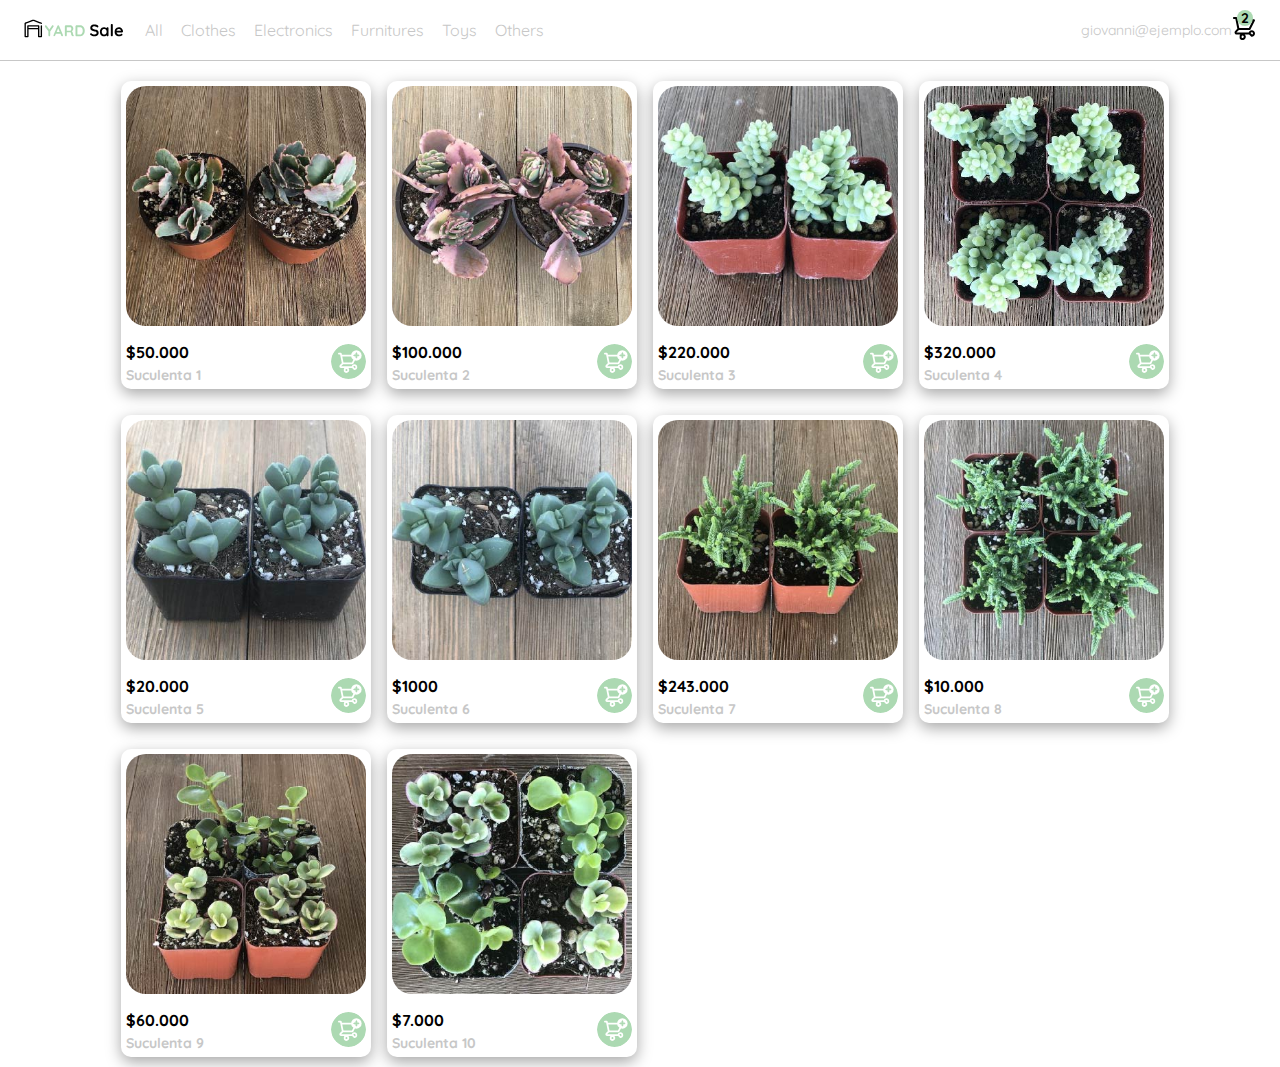
<file: index.html>
<!DOCTYPE html>
<html lang="es">
<head>
    <meta charset="UTF-8">
    <meta http-equiv="X-UA-Compatible" content="IE=edge">
    <meta name="viewport" content="width=device-width, initial-scale=1.0">
    <title>Tienda Online || Practice</title>
    <link rel="stylesheet" href="styles/main.css">
    <link rel="preconnect" href="https://fonts.gstatic.com" crossorigin>
    <link href="https://fonts.googleapis.com/css2?family=Quicksand:wght@300;500;700&display=swap" rel="stylesheet">
    
</head>
<body>
    <nav>
        <img src="imgs/icons/icon_menu.svg" alt="" class="menu">
        
        <div class="navbar-left">
            <img src="imgs/logos/logo_yard_sale.svg" alt="" class="logo">
            <ul>
                <li><a href="#">All</a></li>
                <li><a href="#">Clothes</a></li>
                <li><a href="#">Electronics</a></li>
                <li><a href="#">Furnitures</a></li>
                <li><a href="#">Toys</a></li>
                <li><a href="#">Others</a></li>
            </ul>
        </div>

        <div class="navbar-right">
            <ul>
            <li class="navbar-email">giovanni@ejemplo.com</li>
            <li class="navbar-shopping-cart">
                <img src="imgs/icons/icon_shopping_cart.svg" alt="">
                <div>2</div>
            </li>
        </ul>
        </div>

        <div class="desktop-menu inactive">
            <ul>
                <li>
                    <a href="#"" class=" tittle">My orders</a>
                </li>
                <li><a href="#"">My account</a></li>
                <li><a href=" #">Sign Out</a></li>
            </ul>
        </div>

        <div class="mobile-menu inactive">
            <ul>
                <li><a href="#">CATEGORIES</a></li>
                <li><a href="#">All</a></li>
                <li><a href="#">Clothes</a></li>
                <li><a href="#">Electronics</a></li>
                <li><a href="#">Furnitures</a></li>
                <li><a href="#">Toys</a></li>
                <li><a href="#">Others</a></li>
            </ul>
    
            <ul>
                <li><a href="#">My Orders</a></li>
                <li><a href="#">My Account</a></li>
            </ul>
    
            <ul>
                <li><a href="#" class="email">giovanni@mail.com</a></li>
                <li><a href="#" class="sign-out">Sign out</a></li>
            </ul>
        </div>

    </nav>

    <aside id="shoppingCartContainer" class="inactive">
        <div class="tittle-container">
            <img src="imgs/icons/flechita.svg" alt="">
            <p class="tittle">My order</p>
        </div>
        
        <div class="my-order-content">
        <div class="shopping-cart">
            <figure>
                <img src="imgs/suculentas/Aurora1.jpg" alt="">
            </figure>
            <p>Suculenta</p>
            <p>$200.000</p>
            <img src="imgs/icons/icon_close.png" alt="" class="img-shoping-cart-close">
        </div>

        <div class="shopping-cart">
            <figure>
                <img src="imgs/suculentas/Burrito1.jpg" alt="">
            </figure>
            <p>Suculenta</p>
            <p>$200.000</p>
            <img src="imgs/icons/icon_close.png" alt="" class="img-shoping-cart-close">
        </div>

        <div class="shopping-cart">
            <figure>
                <img src="imgs/suculentas/Crassula_Muscosa1.jpg" alt="">
            </figure>
            <p>Suculenta</p>
            <p>$200.000</p>
            <img src="imgs/icons/icon_close.png" alt="" class="img-shoping-cart-close">
        </div>

        <div class="order">
            <p>
                <span>Total</span>
                
            </p>
            <p>$500.000</p>
            </div>
    </div>

        <button class="primary-button">
            <p>Checkout</p>
        </button>
    </aside>

    <aside id="productDetail" class="inactive">
        <div class="product-detail-close">
            <img src="imgs/icons/icon_close.png" alt="">
        </div>

        <img src="imgs/suculentas/Corpuscularia1.jpg" alt="">
        <div class="points">
            <li class="active"></li>
            <li></li>
            <li></li>
        </div>
        <div class="product-info">
            <p>200.000</p>
            <p>Suculenta</p>
            <p>Lorem ipsum dolor sit amet consectetur adipisicing elit. Natus, laudantium. Quasi illo non porro deleniti
                quod iure at sunt consequatur quo repudiandae amet tenetur, delectus optio magni. Quasi, modi. Nulla
                maxime corrupti iure dolor molestiae. Rem odit necessitatibus dolor aliquid sint quia voluptas,
                recusandae distinctio fugit id aperiam, sed cum!</p>
        </div>
        <button class="primary-button add-to-cart-button">
            <img src="imgs/icons/bt_add_to_cart.svg" alt="">
            <p>Add to cart</p>
        </button>
    </aside>

    <section class="main-container">
        <div class="cards-container">

            <!-- <div class="product-card">
                <img src="imgs/suculentas/Aurora1.jpg" alt="" class="product-img">
                <div class="product-info">
                    <div>
                    <p>$120.000</p>
                    <p>Suculenta</p>
                </div>
                    <figure>  
                        <img src="imgs/icons/bt_add_to_cart.svg" alt="">  
                        </figure>
                </div>
            </div>

            <div class="product-card">
                <img src="imgs/suculentas/Aurora2.jpg" alt="" class="product-img">
                <div class="product-info">
                    <div>
                    <p>$120.000</p>
                    <p>Suculenta</p>
                </div>
                    <figure>  
                        <img src="imgs/icons/bt_add_to_cart.svg" alt="">  
                        </figure>
                </div>
            </div>

            <div class="product-card">
                <img src="imgs/suculentas/Burrito1.jpg" alt="" class="product-img">
                <div class="product-info">
                    <div>
                    <p>$120.000</p>
                    <p>Suculenta</p>
                </div>
                    <figure>  
                        <img src="imgs/icons/bt_add_to_cart.svg" alt="">  
                        </figure>
                </div>
            </div>

            <div class="product-card">
                <img src="imgs/suculentas/Burrito2.jpg" alt="" class="product-img">
                <div class="product-info">
                    <div>
                    <p>$120.000</p>
                    <p>Suculenta</p>
                </div>
                    <figure>  
                        <img src="imgs/icons/bt_add_to_cart.svg" alt="">  
                        </figure>
                </div>
            </div>

            <div class="product-card">
                <img src="imgs/suculentas/Corpuscularia1.jpg" alt="" class="product-img">
                <div class="product-info">
                    <div>
                    <p>$120.000</p>
                    <p>Suculenta</p>
                </div>
                    <figure>  
                        <img src="imgs/icons/bt_add_to_cart.svg" alt="">  
                        </figure>
                </div>
            </div>

            <div class="product-card">
                <img src="imgs/suculentas/Corpuscularia2.jpg" alt="" class="product-img">
                <div class="product-info">
                    <div>
                    <p>$120.000</p>
                    <p>Suculenta</p>
                </div>
                    <figure>  
                        <img src="imgs/icons/bt_add_to_cart.svg" alt="">  
                        </figure>
                </div>
            </div>

            <div class="product-card">
                <img src="imgs/suculentas/Crassula_Muscosa1.jpg" alt="" class="product-img">
                <div class="product-info">
                    <div>
                    <p>$120.000</p>
                    <p>Suculenta</p>
                </div>
                    <figure>  
                        <img src="imgs/icons/bt_add_to_cart.svg" alt="">  
                        </figure>
                </div>
            </div>

            <div class="product-card">
                <img src="imgs/suculentas/Crassula_Muscosa2.jpg" alt="" class="product-img">
                <div class="product-info">
                    <div>
                    <p>$120.000</p>
                    <p>Suculenta</p>
                </div>
                    <figure>  
                        <img src="imgs/icons/bt_add_to_cart.svg" alt="">  
                        </figure>
                </div>
            </div>

            <div class="product-card">
                <img src="imgs/suculentas/Crassula_Tetragona1.jpg" alt="" class="product-img">
                <div class="product-info">
                    <div>
                    <p>$120.000</p>
                    <p>Suculenta</p>
                </div>
                    <figure>  
                        <img src="imgs/icons/bt_add_to_cart.svg" alt="">  
                        </figure>
                </div>
            </div>

            <div class="product-card">
                <img src="imgs/suculentas/Crassula_Tetragona2.jpg" alt="" class="product-img">
                <div class="product-info">
                    <div>
                    <p>$120.000</p>
                    <p>Suculenta</p>
                </div>
                    <figure>  
                        <img src="imgs/icons/bt_add_to_cart.svg" alt="">  
                        </figure>
                </div>
            </div>

            <div class="product-card">
                <img src="imgs/suculentas/Echeveria_Cubic_Frost1.jpg" alt="" class="product-img">
                <div class="product-info">
                    <div>
                    <p>$120.000</p>
                    <p>Suculenta</p>
                </div>
                    <figure>  
                        <img src="imgs/icons/bt_add_to_cart.svg" alt="">  
                        </figure>
                </div>
            </div>

            <div class="product-card">
                <img src="imgs/suculentas/Echeveria_Cubic_Frost2.jpg" alt="" class="product-img">
                <div class="product-info">
                    <div>
                    <p>$120.000</p>
                    <p>Suculenta</p>
                </div>
                    <figure>  
                        <img src="imgs/icons/bt_add_to_cart.svg" alt="">  
                        </figure>
                </div>
            </div> -->
            
            
        </div>
    </section>
    
    <script src="js/main.js"></script>
</body>
</html>
</file>
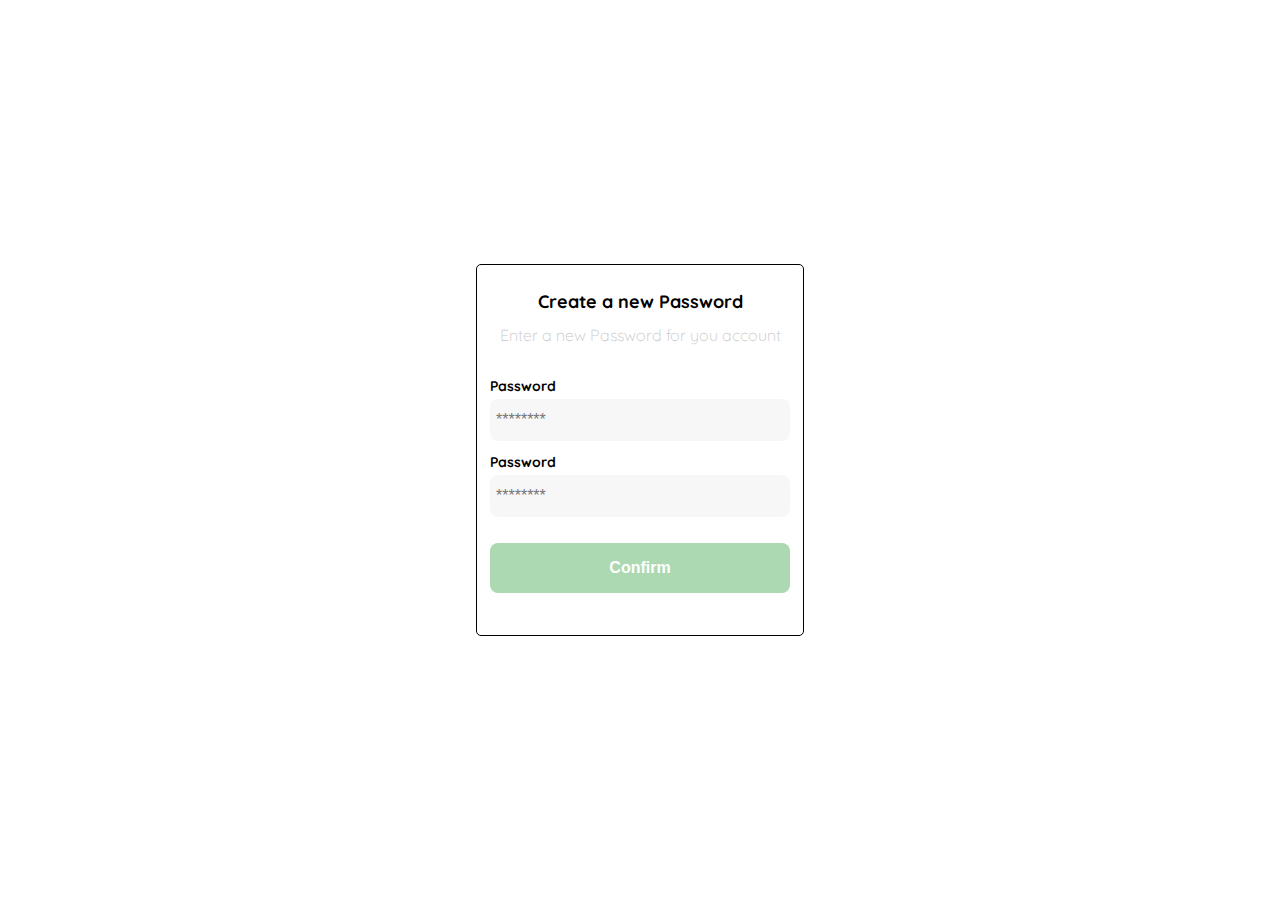
<file: clase1.html>
<!DOCTYPE html>
<html lang="es">
<head>
    <meta charset="UTF-8">
    <meta http-equiv="X-UA-Compatible" content="IE=edge">
    <meta name="viewport" content="width=device-width, initial-scale=1.0">
    <title>Document</title>
    <link rel="stylesheet" href="styles/clase1.css">
    <link rel="preconnect" href="https://fonts.googleapis.com">
    <link rel="preconnect" href="https://fonts.gstatic.com" crossorigin>
    <link href="https://fonts.googleapis.com/css2?family=Quicksand:wght@300;500;700&display=swap" rel="stylesheet">
</head>
<body>
    <div class="login">
        <div class="form-container">
            <img src="imgs/logos/logo_yard_sale.svg" alt="logo" class="logo">

            <h1 class="tittle">Create a new Password</h1>
            <p class="subtittle">
                Enter a new Password for you account
            </p>
            <form action="" class="form">
                <label for="password" class="label">Password</label>
                <input type="password" name="" id="password" placeholder="********" class="input input-password">
                
                <label for="newpassword" class="label">Password</label>
                <input type="password" name="" id="newpassword" placeholder="********" class="input input-password">

                <input type="submit" value="Confirm" class="primary-button login-button">
            </form>
        </div>
    </div>
</body>
</html>
</file>
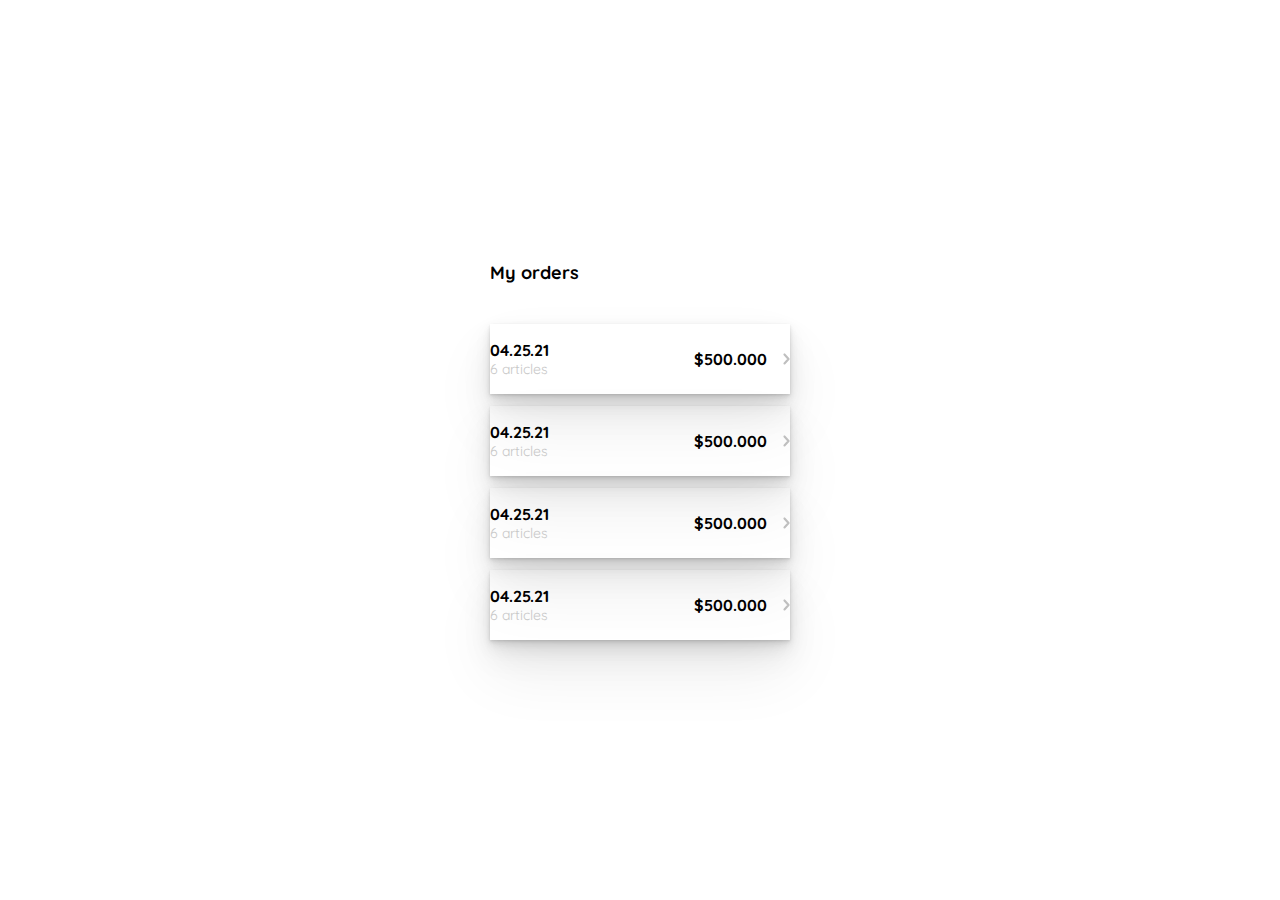
<file: clase10.html>
<!DOCTYPE html>
<html lang="es">

<head>
    <meta charset="UTF-8">
    <meta http-equiv="X-UA-Compatible" content="IE=edge">
    <meta name="viewport" content="width=device-width, initial-scale=1.0">
    <title>Document</title>
    <link rel="stylesheet" href="styles/clase10.css">
    <link rel="preconnect" href="https://fonts.googleapis.com">
    <link rel="preconnect" href="https://fonts.gstatic.com" crossorigin>
    <link href="https://fonts.googleapis.com/css2?family=Quicksand:wght@300;500;700&display=swap" rel="stylesheet">
</head>

<body>
    <div class="my-order">
        <div class="my-order-container">
            <h1 class="tittle">My orders</h1>

            <div class="my-order-content">
                <div class="order">
                    <p>
                        <span>04.25.21</span>
                        <span>6 articles</span>
                    </p>
                    <p>$500.000</p>
                    <img src="imgs/icons/flechita.svg" alt="">
                </div>

                <div class="order">
                    <p>
                        <span>04.25.21</span>
                        <span>6 articles</span>
                    </p>
                    <p>$500.000</p>
                    <img src="imgs/icons/flechita.svg" alt="">
                </div>

                <div class="order">
                    <p>
                        <span>04.25.21</span>
                        <span>6 articles</span>
                    </p>
                    <p>$500.000</p>
                    <img src="imgs/icons/flechita.svg" alt="">
                </div>

                <div class="order">
                    <p>
                        <span>04.25.21</span>
                        <span>6 articles</span>
                    </p>
                    <p>$500.000</p>
                    <img src="imgs/icons/flechita.svg" alt="">
                </div>
            </div>
        </div>
    </div>
</body>

</html>
</file>
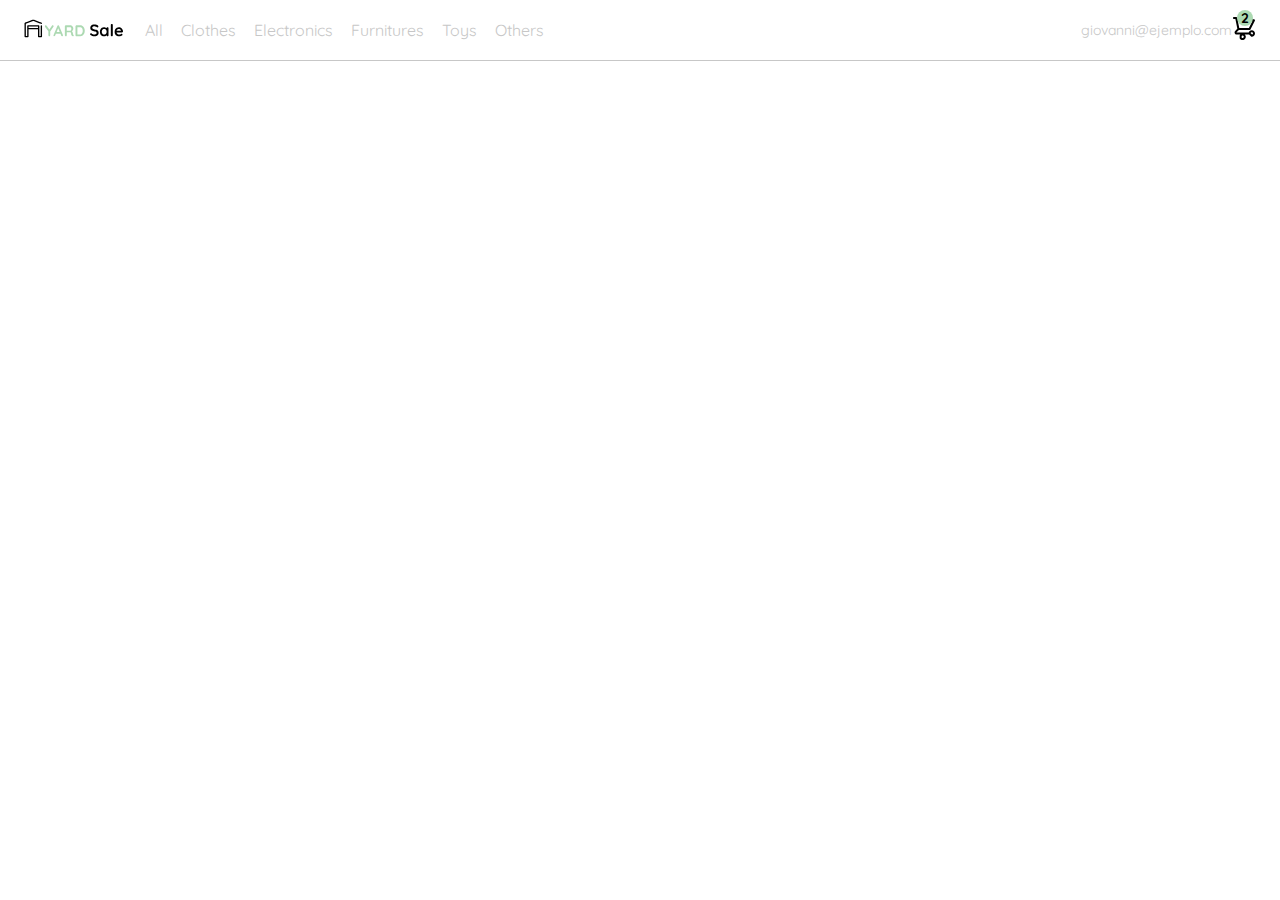
<file: clase11.html>
<!DOCTYPE html>
<html lang="es">
<head>
    <meta charset="UTF-8">
    <meta http-equiv="X-UA-Compatible" content="IE=edge">
    <meta name="viewport" content="width=device-width, initial-scale=1.0">
    <title>Document</title>
    <link rel="stylesheet" href="styles/clase11.css">
    <link rel="preconnect" href="https://fonts.gstatic.com" crossorigin>
    <link href="https://fonts.googleapis.com/css2?family=Quicksand:wght@300;500;700&display=swap" rel="stylesheet">
    
</head>
<body>
    <nav>
        <img src="imgs/icons/icon_menu.svg" alt="" class="menu">
        
        <div class="navbar-left">
            <img src="imgs/logos/logo_yard_sale.svg" alt="" class="logo">
            <ul>
                <li><a href="#">All</a></li>
                <li><a href="#">Clothes</a></li>
                <li><a href="#">Electronics</a></li>
                <li><a href="#">Furnitures</a></li>
                <li><a href="#">Toys</a></li>
                <li><a href="#">Others</a></li>
            </ul>
        </div>

        <div class="navbar-right">
            <ul>
            <li class="navbar-email">giovanni@ejemplo.com</li>
            <li class="navbar-shopping-cart">
                <img src="imgs/icons/icon_shopping_cart.svg" alt="">
                <div>2</div>
            </li>
        </ul>
        </div>
    </nav>
</body>
</html>
</file>
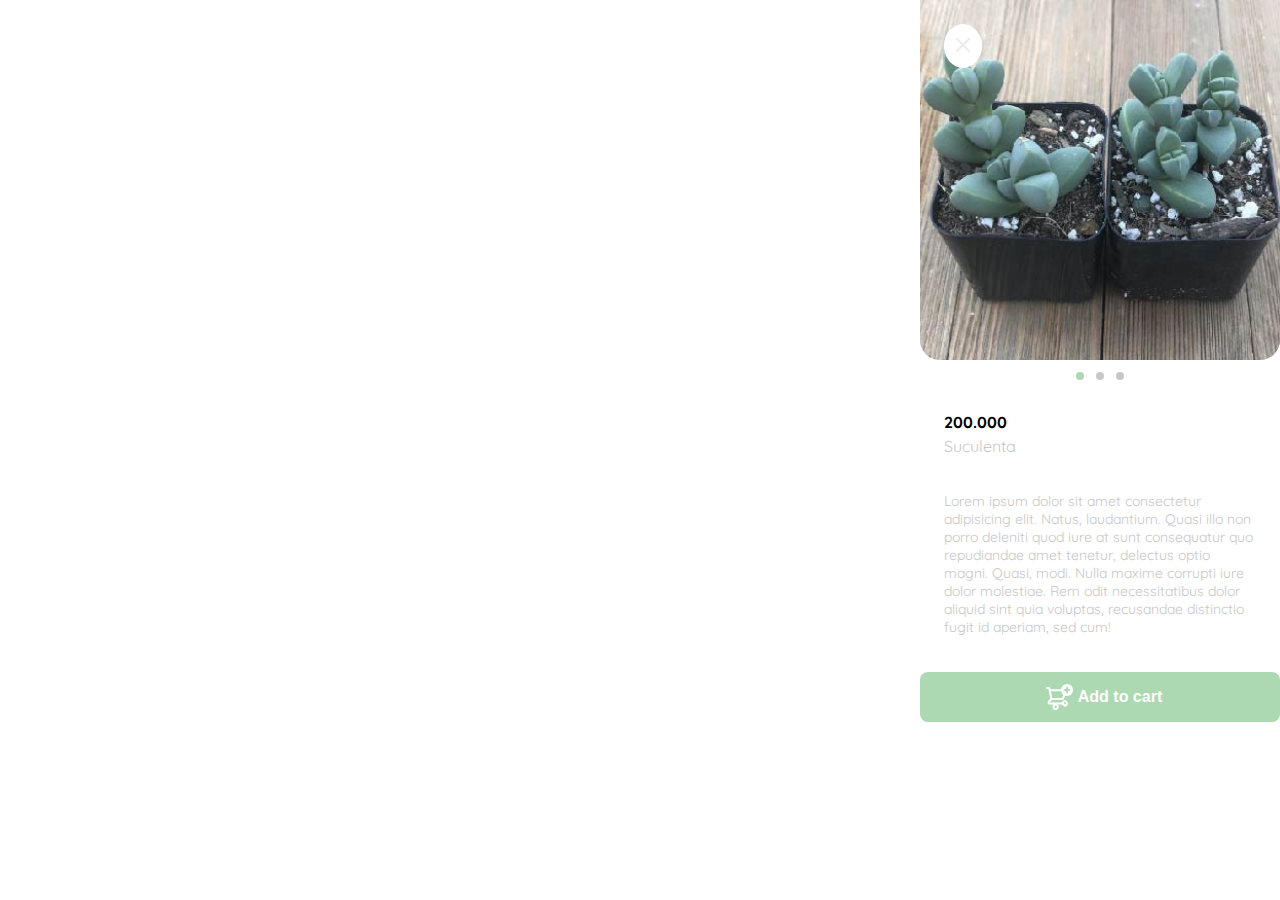
<file: clase12.html>
<!DOCTYPE html>
<html lang="es">

<head>
    <meta charset="UTF-8">
    <meta http-equiv="X-UA-Compatible" content="IE=edge">
    <meta name="viewport" content="width=device-width, initial-scale=1.0">
    <title>Document</title>
    <link rel="stylesheet" href="styles/clase12.css">
    <link rel="preconnect" href="https://fonts.gstatic.com" crossorigin>
    <link href="https://fonts.googleapis.com/css2?family=Quicksand:wght@300;500;700&display=swap" rel="stylesheet">
</head>

<body>
    <aside class="product-detail">
        <div class="product-detail-close">
            <img src="imgs/icons/icon_close.png" alt="">
        </div>

        <img src="imgs/suculentas/Corpuscularia1.jpg" alt="">
        <div class="points">
            <li class="active"></li>
            <li></li>
            <li></li>
        </div>
        <div class="product-info">
            <p>200.000</p>
            <p>Suculenta</p>
            <p>Lorem ipsum dolor sit amet consectetur adipisicing elit. Natus, laudantium. Quasi illo non porro deleniti
                quod iure at sunt consequatur quo repudiandae amet tenetur, delectus optio magni. Quasi, modi. Nulla
                maxime corrupti iure dolor molestiae. Rem odit necessitatibus dolor aliquid sint quia voluptas,
                recusandae distinctio fugit id aperiam, sed cum!</p>
        </div>
        <button class="primary-button add-to-cart-button">
            <img src="imgs/icons/bt_add_to_cart.svg" alt="">
            <p>Add to cart</p>
        </button>
    </aside>
</body>

</html>
</file>
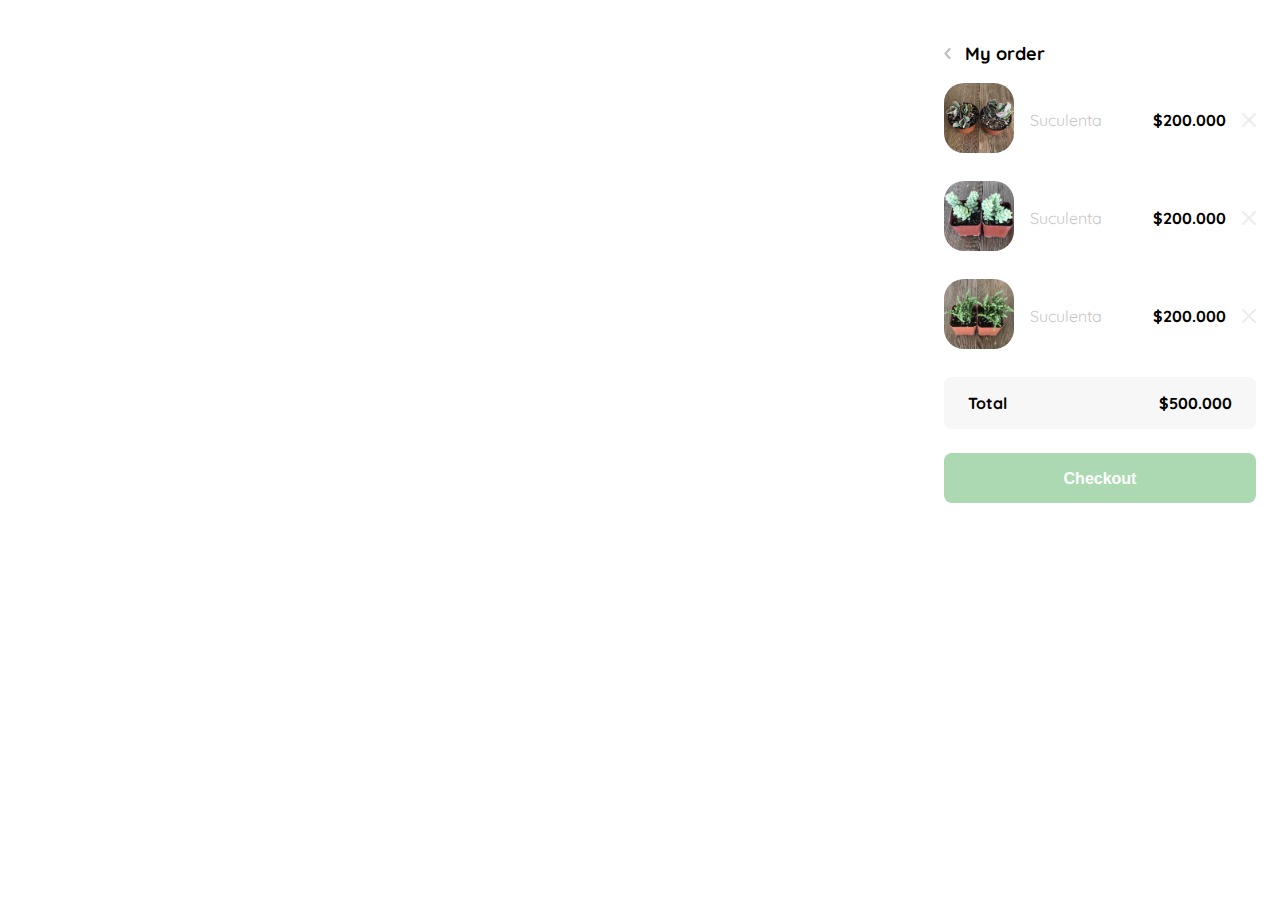
<file: clase13.html>
<!DOCTYPE html>
<html lang="es">

<head>
    <meta charset="UTF-8">
    <meta http-equiv="X-UA-Compatible" content="IE=edge">
    <meta name="viewport" content="width=device-width, initial-scale=1.0">
    <title>Document</title>
    <link rel="stylesheet" href="styles/clase13.css">
    <link rel="preconnect" href="https://fonts.gstatic.com" crossorigin>
    <link href="https://fonts.googleapis.com/css2?family=Quicksand:wght@300;500;700&display=swap" rel="stylesheet">
</head>

<body>
    <aside class="product-detail">
        <div class="tittle-container">
            <img src="imgs/icons/flechita.svg" alt="">
            <p class="tittle">My order</p>
        </div>
        
        <div class="my-order-content">
        <div class="shopping-cart">
            <figure>
                <img src="imgs/suculentas/Aurora1.jpg" alt="">
            </figure>
            <p>Suculenta</p>
            <p>$200.000</p>
            <img src="imgs/icons/icon_close.png" alt="">
        </div>

        <div class="shopping-cart">
            <figure>
                <img src="imgs/suculentas/Burrito1.jpg" alt="">
            </figure>
            <p>Suculenta</p>
            <p>$200.000</p>
            <img src="imgs/icons/icon_close.png" alt="">
        </div>

        <div class="shopping-cart">
            <figure>
                <img src="imgs/suculentas/Crassula_Muscosa1.jpg" alt="">
            </figure>
            <p>Suculenta</p>
            <p>$200.000</p>
            <img src="imgs/icons/icon_close.png" alt="">
        </div>

        <div class="order">
            <p>
                <span>Total</span>
                
            </p>
            <p>$500.000</p>
            </div>
    </div>

        <button class="primary-button">
            <p>Checkout</p>
        </button>
    </aside>
</body>

</html>
</file>
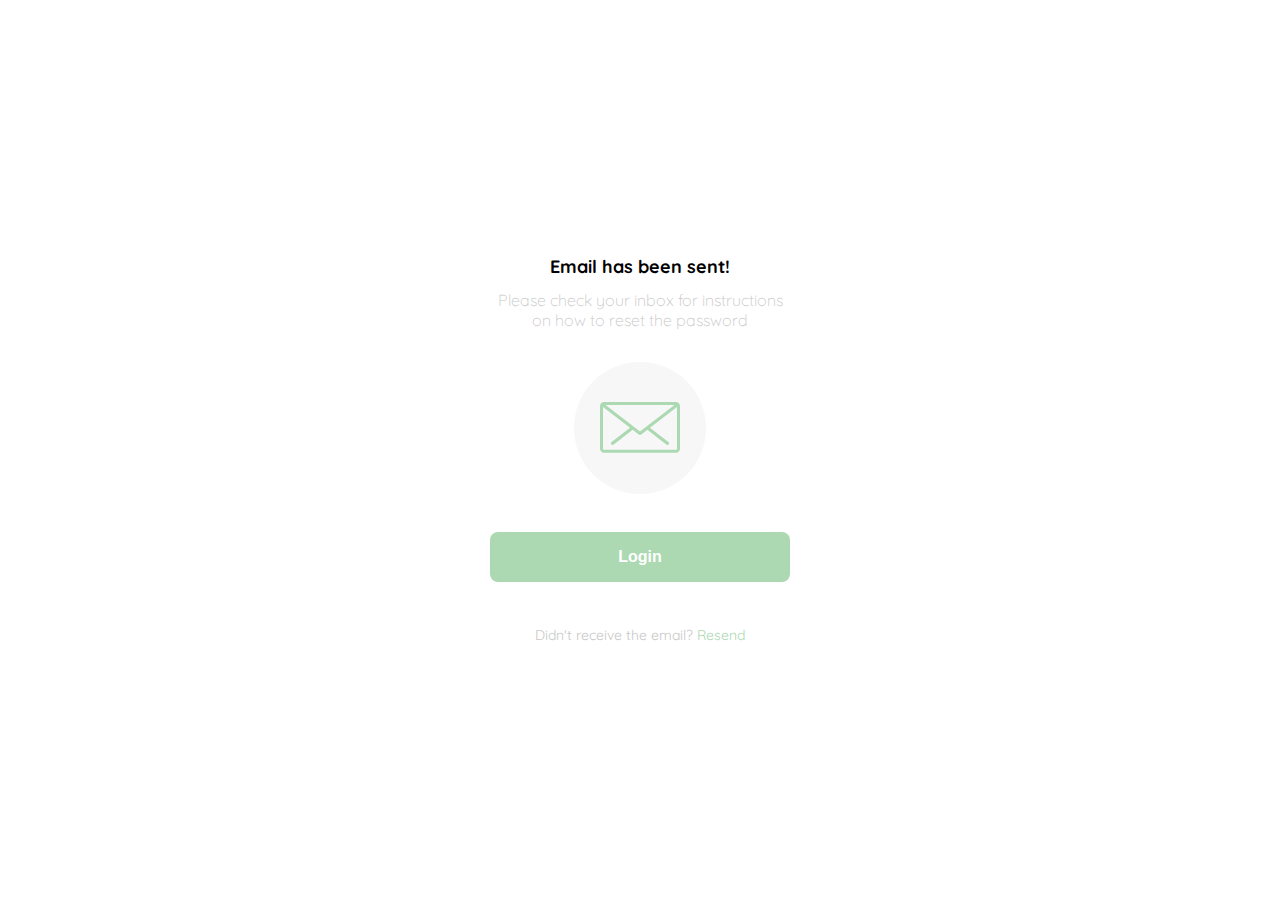
<file: clase2.html>
<!DOCTYPE html>
<html lang="es">
<head>
    <meta charset="UTF-8">
    <meta http-equiv="X-UA-Compatible" content="IE=edge">
    <meta name="viewport" content="width=device-width, initial-scale=1.0">
    <title>Document</title>
    <link rel="stylesheet" href="styles/clase2.css">
    <link rel="preconnect" href="https://fonts.googleapis.com">
    <link rel="preconnect" href="https://fonts.gstatic.com" crossorigin>
    <link href="https://fonts.googleapis.com/css2?family=Quicksand:wght@300;500;700&display=swap" rel="stylesheet">
</head>
<body>
    <div class="login">
        <div class="form-container">
            <img src="imgs/logos/logo_yard_sale.svg" alt="logo" class="logo">

            <h1 class="tittle">Email has been sent!</h1>
            <p class="subtittle">
                Please check your inbox for instructions on how to  reset the password
            </p>

            <div class="email-image">
                <img src="imgs/icons/email.svg" alt="">
            </div>

            <button class="primary-button login-button">Login</button>
    
            <p class="resend">
                <span>Didn't receive the email?</span>
                <a href="#">Resend</a>
            </p>
        </div>
    </div>
</body>
</html>
</file>
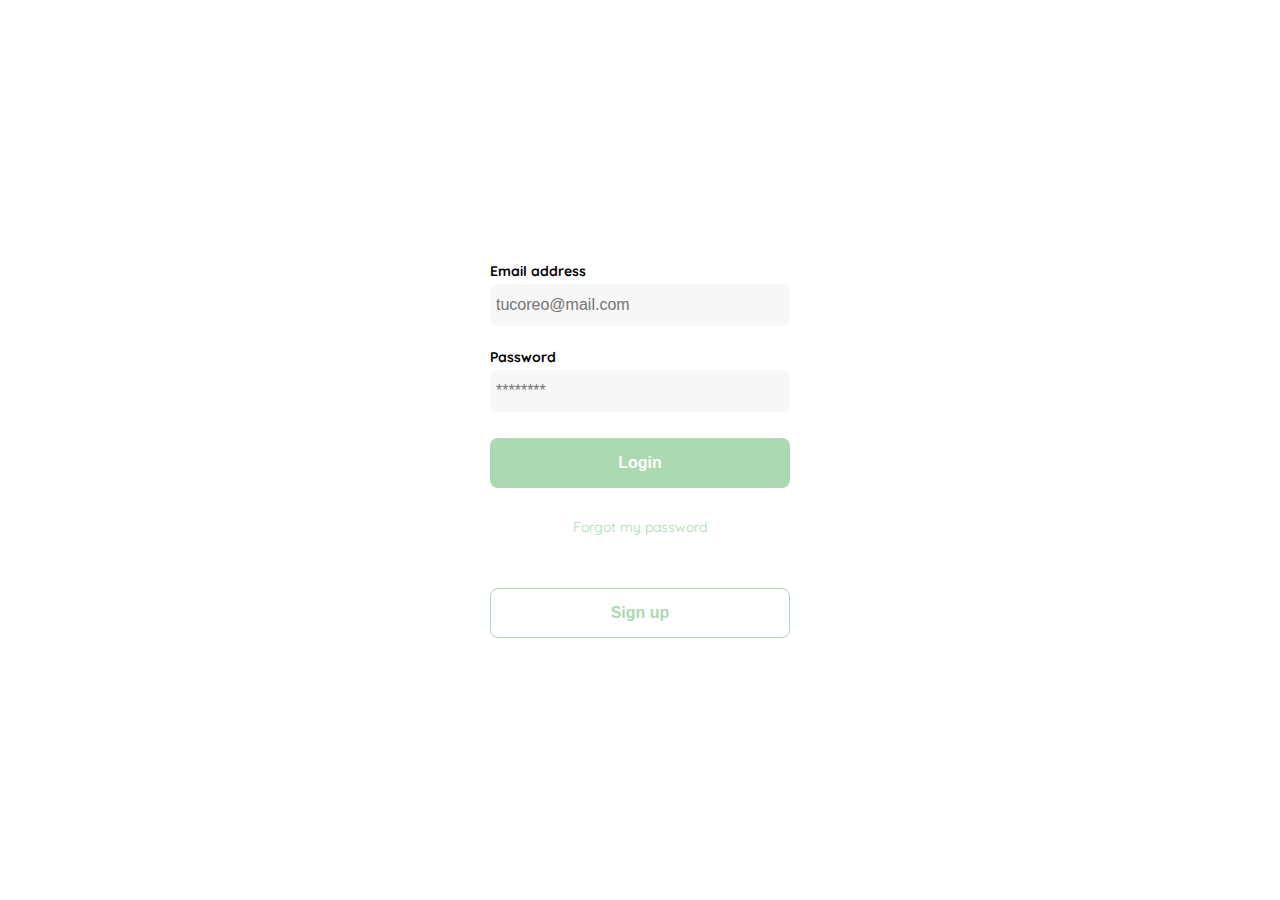
<file: clase3.html>
<!DOCTYPE html>
<html lang="es">
<head>
    <meta charset="UTF-8">
    <meta http-equiv="X-UA-Compatible" content="IE=edge">
    <meta name="viewport" content="width=device-width, initial-scale=1.0">
    <title>Document</title>
    <link rel="stylesheet" href="styles/clase3.css">
    <link rel="preconnect" href="https://fonts.googleapis.com">
    <link rel="preconnect" href="https://fonts.gstatic.com" crossorigin>
    <link href="https://fonts.googleapis.com/css2?family=Quicksand:wght@300;500;700&display=swap" rel="stylesheet">
</head>
<body>
    <div class="login">
        <div class="form-container">
            <img src="imgs/logos/logo_yard_sale.svg" alt="logo" class="logo">

            
            <form action="" class="form">
                <label for="email" class="label">Email address</label>
                <input required type="text" name="email" id="email" placeholder="tucoreo@mail.com" class="input input-email">
                
                <label for="newpassword" class="label">Password</label>
                <input required type="password" name="" id="password" placeholder="********" class="input input-password">

                <input type="submit" value="Login" class="primary-button login-button">
                <a href="#">Forgot my password</a>
            </form>

            <button class="secondary-button signup-button">
                Sign up
            </button>
        </div>
    </div>
</body>
</html>
</file>
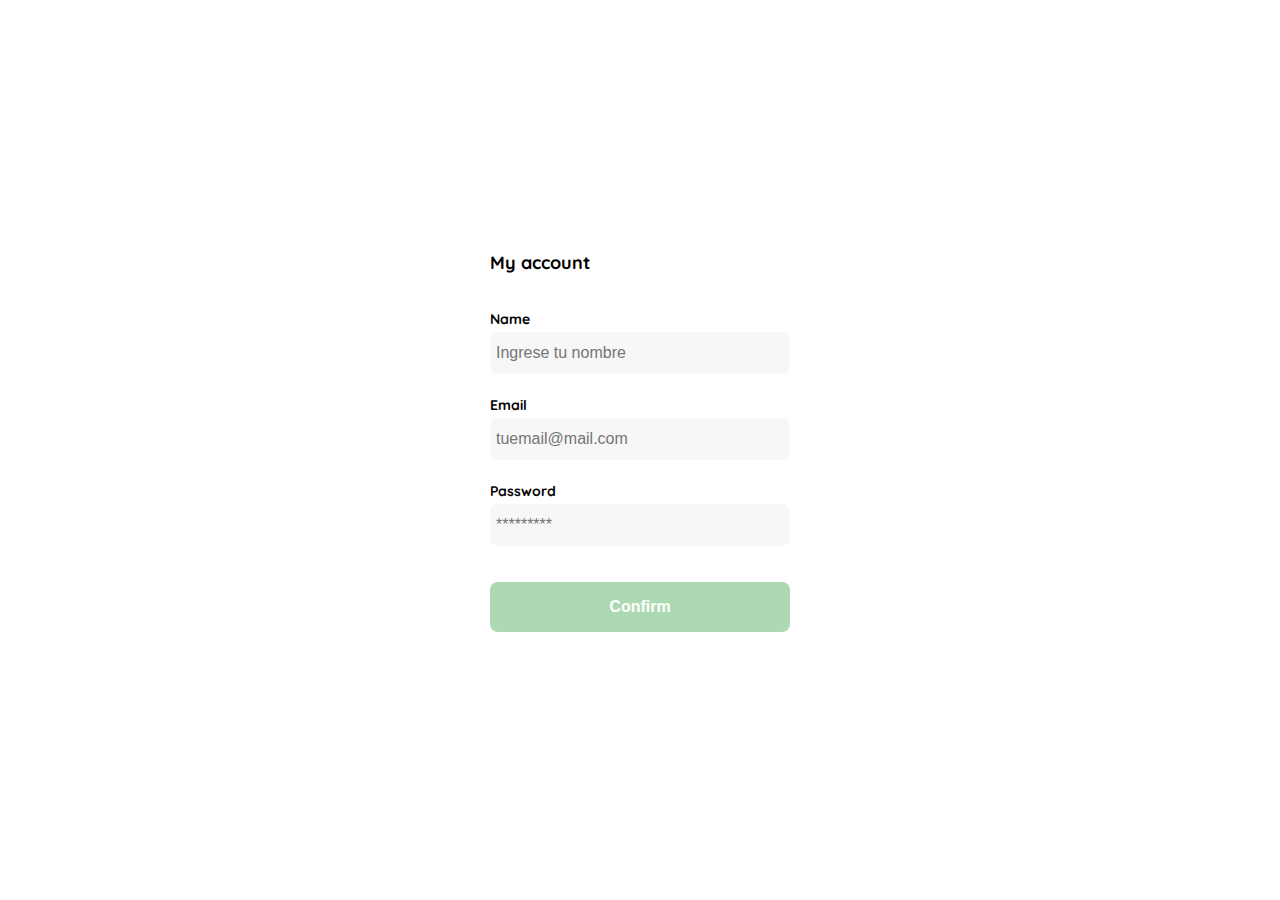
<file: clase4.html>
<!DOCTYPE html>
<html lang="es">

<head>
    <meta charset="UTF-8">
    <meta http-equiv="X-UA-Compatible" content="IE=edge">
    <meta name="viewport" content="width=device-width, initial-scale=1.0">
    <title>Document</title>
    <link rel="stylesheet" href="styles/clase4.css">
    <link rel="preconnect" href="https://fonts.googleapis.com">
    <link rel="preconnect" href="https://fonts.gstatic.com" crossorigin>
    <link href="https://fonts.googleapis.com/css2?family=Quicksand:wght@300;500;700&display=swap" rel="stylesheet">
</head>

<body>
    <div class="login">
        <div class="form-container">
            <h1 class="tittle">My account</h1>
                <form action="" class="form">
                    <div>
                    <label for="name" class="label">Name</label>
                    <input type="text" name="" id="name" placeholder="Ingrese tu nombre" class="input input-name"
                        required>
                    <label for="email" class="label">Email</label>
                    <input type="email" name="" id="email" placeholder="tuemail@mail.com" class="input input-email"
                        required>
                    <label for="password" class="label">Password</label>
                    <input type="text" name="" id="password" placeholder="*********" class="input input-password"
                        required>
            </div>
            <input type="submit" value="Confirm" class="primary-button login-button">
            </form>
        </div>

    </div>
</body>

</html>
</file>
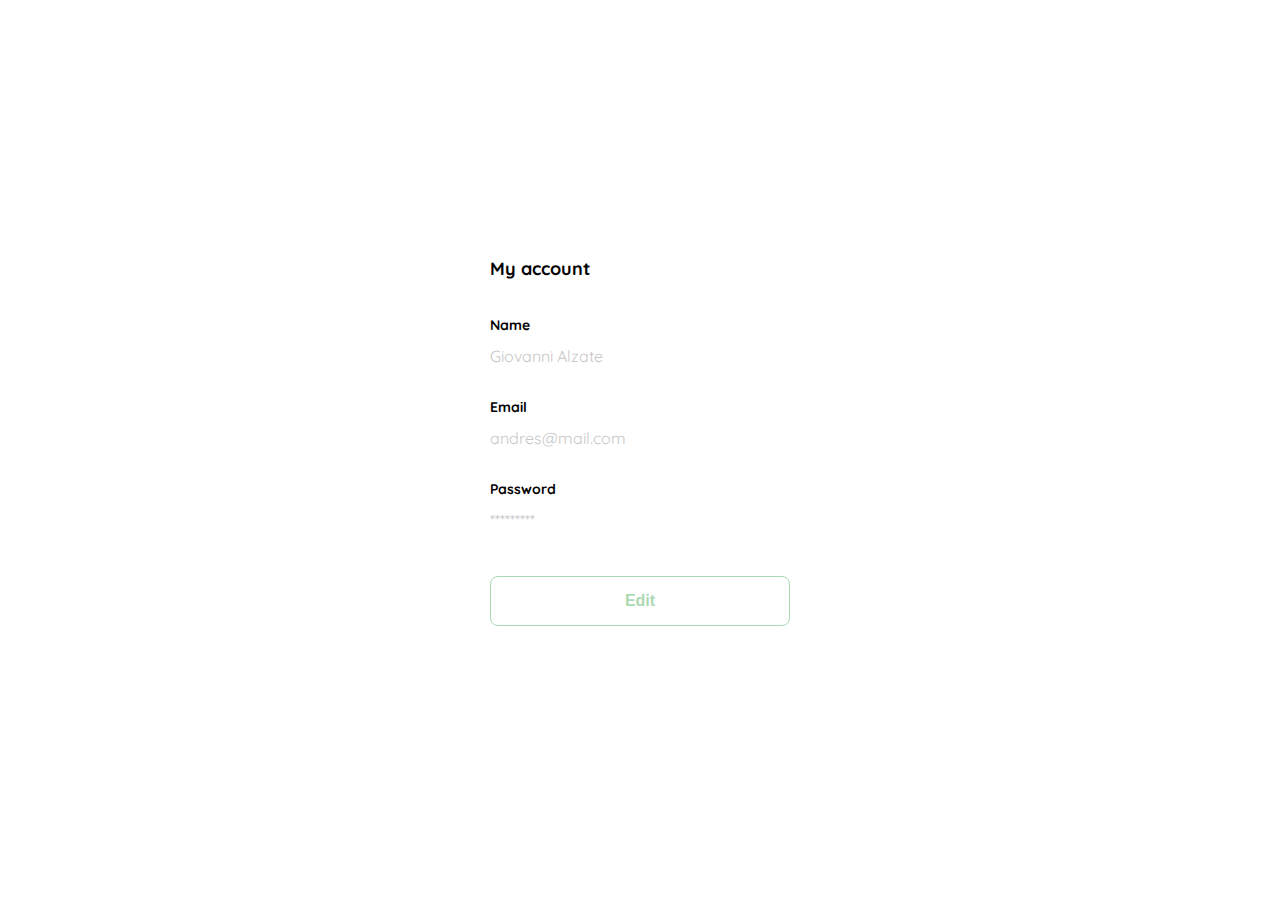
<file: clase5.html>
<!DOCTYPE html>
<html lang="es">

<head>
    <meta charset="UTF-8">
    <meta http-equiv="X-UA-Compatible" content="IE=edge">
    <meta name="viewport" content="width=device-width, initial-scale=1.0">
    <title>Document</title>
    <link rel="stylesheet" href="styles/clase5.css">
    <link rel="preconnect" href="https://fonts.googleapis.com">
    <link rel="preconnect" href="https://fonts.gstatic.com" crossorigin>
    <link href="https://fonts.googleapis.com/css2?family=Quicksand:wght@300;500;700&display=swap" rel="stylesheet">
</head>

<body>
    <div class="login">
        <div class="form-container">
            <h1 class="tittle">My account</h1>
                <form action="" class="form">
                    <div>
                    <label for="name" class="label">Name</label>
                    <p class="value">Giovanni Alzate</p>
                    <label for="email" class="label">Email</label>
                    <p class="value">andres@mail.com</p>
                    <label for="password" class="label">Password</label>
                    <p class="value">*********</p>
            </div>
            <input type="submit" value="Edit" class="secondary-button login-button">
            </form>
        </div>

    </div>
</body>

</html>
</file>
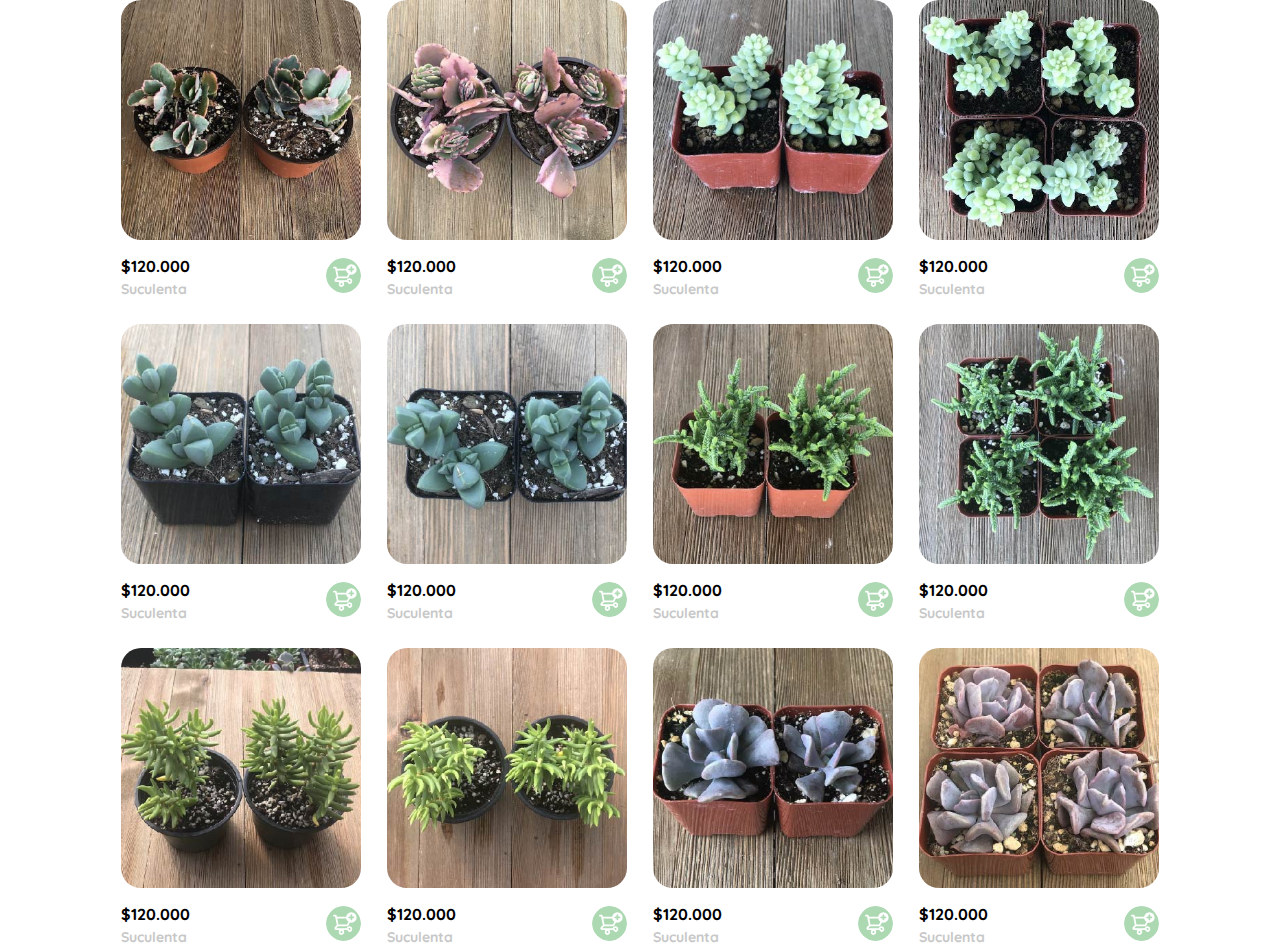
<file: clase6.html>
<!DOCTYPE html>
<html lang="es">

<head>
    <meta charset="UTF-8">
    <meta http-equiv="X-UA-Compatible" content="IE=edge">
    <meta name="viewport" content="width=device-width, initial-scale=1.0">
    <title>Document</title>
    <link rel="stylesheet" href="styles/clase6.css">
    <link rel="preconnect" href="https://fonts.googleapis.com">
    <link rel="preconnect" href="https://fonts.gstatic.com" crossorigin>
    <link href="https://fonts.googleapis.com/css2?family=Quicksand:wght@300;500;700&display=swap" rel="stylesheet">
</head>
<body>
    <section class="main-container">
        <div class="cards-container">
            <div class="product-card">
                <img src="imgs/suculentas/Aurora1.jpg" alt="" class="product-img">
                <div class="product-info">
                    <div>
                    <p>$120.000</p>
                    <p>Suculenta</p>
                </div>
                    <figure>  
                        <img src="imgs/icons/bt_add_to_cart.svg" alt="">  
                        </figure>
                </div>
            </div>

            <div class="product-card">
                <img src="imgs/suculentas/Aurora2.jpg" alt="" class="product-img">
                <div class="product-info">
                    <div>
                    <p>$120.000</p>
                    <p>Suculenta</p>
                </div>
                    <figure>  
                        <img src="imgs/icons/bt_add_to_cart.svg" alt="">  
                        </figure>
                </div>
            </div>

            <div class="product-card">
                <img src="imgs/suculentas/Burrito1.jpg" alt="" class="product-img">
                <div class="product-info">
                    <div>
                    <p>$120.000</p>
                    <p>Suculenta</p>
                </div>
                    <figure>  
                        <img src="imgs/icons/bt_add_to_cart.svg" alt="">  
                        </figure>
                </div>
            </div>

            <div class="product-card">
                <img src="imgs/suculentas/Burrito2.jpg" alt="" class="product-img">
                <div class="product-info">
                    <div>
                    <p>$120.000</p>
                    <p>Suculenta</p>
                </div>
                    <figure>  
                        <img src="imgs/icons/bt_add_to_cart.svg" alt="">  
                        </figure>
                </div>
            </div>

            <div class="product-card">
                <img src="imgs/suculentas/Corpuscularia1.jpg" alt="" class="product-img">
                <div class="product-info">
                    <div>
                    <p>$120.000</p>
                    <p>Suculenta</p>
                </div>
                    <figure>  
                        <img src="imgs/icons/bt_add_to_cart.svg" alt="">  
                        </figure>
                </div>
            </div>

            <div class="product-card">
                <img src="imgs/suculentas/Corpuscularia2.jpg" alt="" class="product-img">
                <div class="product-info">
                    <div>
                    <p>$120.000</p>
                    <p>Suculenta</p>
                </div>
                    <figure>  
                        <img src="imgs/icons/bt_add_to_cart.svg" alt="">  
                        </figure>
                </div>
            </div>

            <div class="product-card">
                <img src="imgs/suculentas/Crassula_Muscosa1.jpg" alt="" class="product-img">
                <div class="product-info">
                    <div>
                    <p>$120.000</p>
                    <p>Suculenta</p>
                </div>
                    <figure>  
                        <img src="imgs/icons/bt_add_to_cart.svg" alt="">  
                        </figure>
                </div>
            </div>

            <div class="product-card">
                <img src="imgs/suculentas/Crassula_Muscosa2.jpg" alt="" class="product-img">
                <div class="product-info">
                    <div>
                    <p>$120.000</p>
                    <p>Suculenta</p>
                </div>
                    <figure>  
                        <img src="imgs/icons/bt_add_to_cart.svg" alt="">  
                        </figure>
                </div>
            </div>

            <div class="product-card">
                <img src="imgs/suculentas/Crassula_Tetragona1.jpg" alt="" class="product-img">
                <div class="product-info">
                    <div>
                    <p>$120.000</p>
                    <p>Suculenta</p>
                </div>
                    <figure>  
                        <img src="imgs/icons/bt_add_to_cart.svg" alt="">  
                        </figure>
                </div>
            </div>

            <div class="product-card">
                <img src="imgs/suculentas/Crassula_Tetragona2.jpg" alt="" class="product-img">
                <div class="product-info">
                    <div>
                    <p>$120.000</p>
                    <p>Suculenta</p>
                </div>
                    <figure>  
                        <img src="imgs/icons/bt_add_to_cart.svg" alt="">  
                        </figure>
                </div>
            </div>

            <div class="product-card">
                <img src="imgs/suculentas/Echeveria_Cubic_Frost1.jpg" alt="" class="product-img">
                <div class="product-info">
                    <div>
                    <p>$120.000</p>
                    <p>Suculenta</p>
                </div>
                    <figure>  
                        <img src="imgs/icons/bt_add_to_cart.svg" alt="">  
                        </figure>
                </div>
            </div>

            <div class="product-card">
                <img src="imgs/suculentas/Echeveria_Cubic_Frost2.jpg" alt="" class="product-img">
                <div class="product-info">
                    <div>
                    <p>$120.000</p>
                    <p>Suculenta</p>
                </div>
                    <figure>  
                        <img src="imgs/icons/bt_add_to_cart.svg" alt="">  
                        </figure>
                </div>
            </div>
            
            
        </div>
    </section>
</body>
</html>
</file>
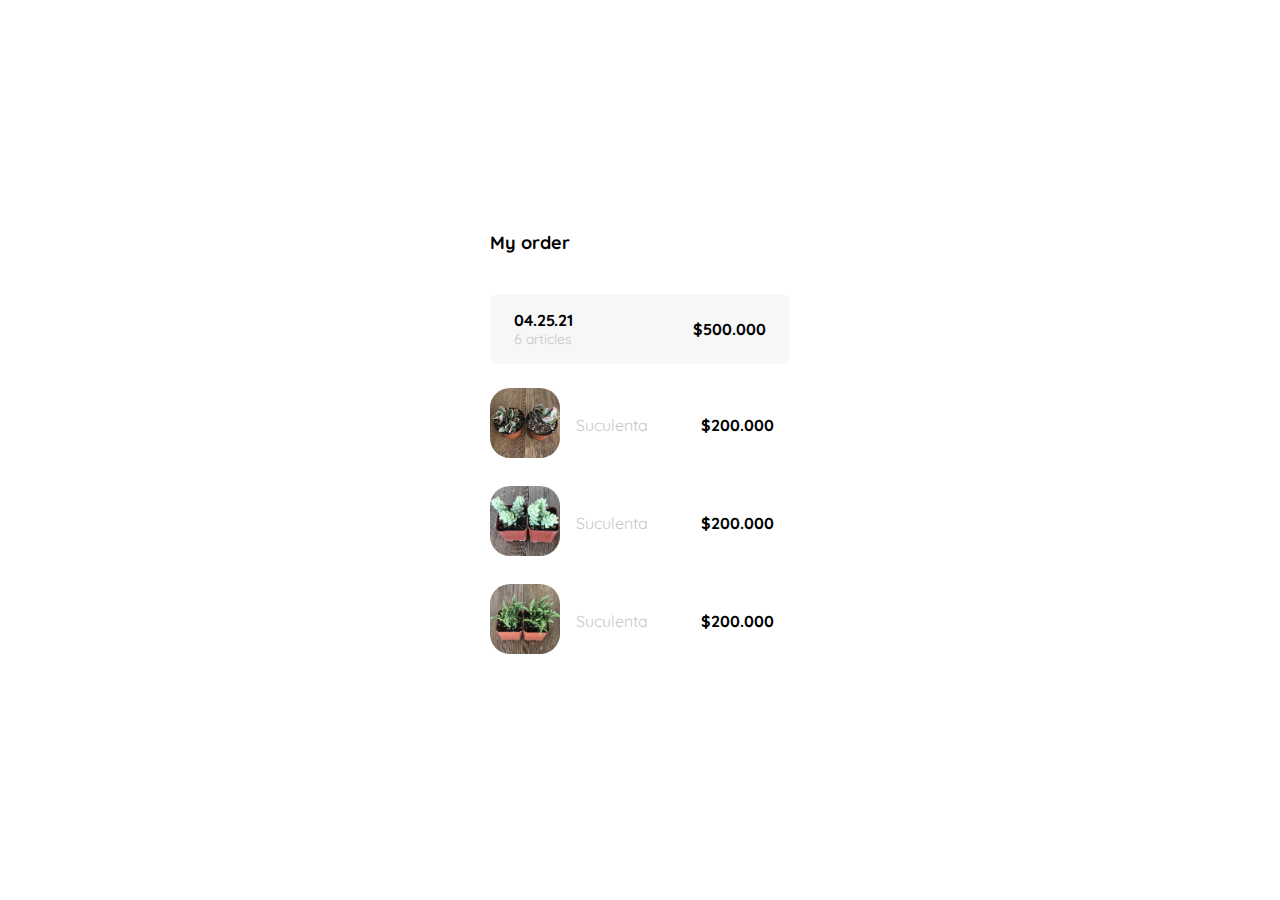
<file: clase9.html>
<!DOCTYPE html>
<html lang="es">
<head>
    <meta charset="UTF-8">
    <meta http-equiv="X-UA-Compatible" content="IE=edge">
    <meta name="viewport" content="width=device-width, initial-scale=1.0">
    <title>Document</title>
    <link rel="stylesheet" href="styles/clase9.css">
    <link rel="preconnect" href="https://fonts.googleapis.com">
    <link rel="preconnect" href="https://fonts.gstatic.com" crossorigin>
    <link href="https://fonts.googleapis.com/css2?family=Quicksand:wght@300;500;700&display=swap" rel="stylesheet">
</head>
<body>
    <div class="my-order">
        <div class="my-order-container">
            <h1 class="tittle">My order</h1>

            <div class="my-order-content">
                <div class="order">
                <p>
                    <span>04.25.21</span>
                    <span>6 articles</span>
                </p>
                <p>$500.000</p>
                </div>

            <div class="shopping-cart">
                <figure>
                    <img src="imgs/suculentas/Aurora1.jpg" alt="">
                </figure>
                <p>Suculenta</p>
                <p>$200.000</p>
            </div>
    
            <div class="shopping-cart">
                <figure>
                    <img src="imgs/suculentas/Burrito1.jpg" alt="">
                </figure>
                <p>Suculenta</p>
                <p>$200.000</p>
            </div>
    
            <div class="shopping-cart">
                <figure>
                    <img src="imgs/suculentas/Crassula_Muscosa1.jpg" alt="">
                </figure>
                <p>Suculenta</p>
                <p>$200.000</p>
            </div>
        </div>
        </div>

        

    </div>
</body>
</html>
</file>
<file: styles/main.css>
/* Declaracion e inicializacion de varbiales */
:root {
    --white: #FFFFFF;
    --black: #000000;
    --dark: #232830;
    --very-light-pink: #C7C7C7;
    --text-input-field: #F7F7F7;
    --hospital-green: #ACD9B2;
    --sm: 14px;
    --md: 16px;
    --lg: 18px;
}

body {
    font-family: 'Quicksand', sans-serif;
    margin: 0;
}

.inactive {
    display: none;
}

/* Estilos para el navbar */
nav {
    width: auto;
    display: flex;
    justify-content: space-between;
    padding: 0 24px;
    border-bottom: 1px solid var(--very-light-pink);
}

.menu {
    display: none;
    cursor: pointer;
}
.logo {
    width: 100px;
    cursor: pointer;
}
.logo:hover {
    transform: scale(1.2);
}
.navbar-left ul,
.navbar-right ul {
    list-style: none;
    padding: 0;
    margin: 0px;
    display: flex;
    align-items: center;
    height: 60px;
}

.navbar-left {
    display: flex;
}

.navbar-left ul {
    margin-left: 12px;
}

.navbar-left ul li a,
.navbar-right ul li a {
    text-decoration: none;
    color: var(--very-light-pink);
    border: 1px solid var(--white);
    padding: 8px;
    border-radius: 8px;
}

.navbar-left ul li a:hover,
.navbar-right ul li a:hover {
    text-decoration: none;
    color: var(--hospital-green);
    border: 1px solid var(--hospital-green);
}

.navbar-email {
    color: var(--very-light-pink);
    font-size: var(--sm);
}

.navbar-shopping-cart {
    position: relative;
    cursor: pointer;
}

.navbar-shopping-cart div {
    width: 16px;
    height: 16px;
    background-color: var(--hospital-green);
    border-radius: 50%;
    font-size: var(--sm);
    font-weight: bold;
    position: absolute;
    top: -6px;
    right: 3px;
    display: flex;
    justify-content: center;
    align-items: center;
}

/* Estilos para menu Desplegable */
.desktop-menu {
    width: 100px;
    height: auto;
    border: 1px solid var(--very-light-pink);
    border-radius: 6px;
    padding: 20px 20px 0 20px;
    position: absolute;
    top: 60px;
    right: 40px;
    background: var(--white);
}

.desktop-menu ul {
    list-style: none;
    padding: 0;
    margin: 0;
}

.desktop-menu ul li {
    text-align: end;
}

.desktop-menu ul li:nth-child(1),
.desktop-menu ul li:nth-child(2) {
    font-weight: bold;
}

.desktop-menu ul li:last-child {
    padding-top: 20px;
    border-top: 1px solid var(--very-light-pink);
}

.desktop-menu ul li:last-child a {
    color: var(--hospital-green);
    font-size: var(--sm);
}

.desktop-menu ul li a {
    color: var(--black);
    text-decoration: none;
    margin-bottom: 20px;
    display: inline-block;
}

.navbar-email {
    cursor: pointer;
}

/* Mobile menu */
.mobile-menu {
    background: var(--white);
    padding: 24px;
    position: absolute;
    top: 60px;
    left: 0;
    width: 100%;
}

.mobile-menu a {
    text-decoration: none;
    color: var(--black);
    font-weight: bold;
    /* margin-bottom: 24px; */
    
}
.mobile-menu a:hover {
    border: 1px solid var(--hospital-green);
    border-radius: 5px;
}

.mobile-menu ul {
    padding: 0;
    margin: 24px 0 0;
    list-style: none;
}

.mobile-menu ul:nth-child(1) {
    border-bottom: 1px solid var(--very-light-pink);
}

.mobile-menu ul:last-child {
    position: absolute;
    bottom: 0;
}

.mobile-menu ul li {
    margin-bottom: 24px;
}

.email {
    font-size: var(--sm);
    font-weight: 300 !important;
}

.sign-out {
    color: var(--hospital-green) !important;
    font-size: var(--sm);
}

/* Aside product detail y carrito */
aside {
    box-shadow: rgba(0, 0, 0, 0.35) 0px 5px 15px;
    background: var(--white);
    width: 360px;
    padding: 2px;
    position: absolute;
    right: 0;
    box-sizing: border-box;
}
#shoppingCartContainer{
    padding: 0 24px;
}
.tittle-container{
    display: flex;
}
.tittle-container img{
    transform: rotate(180deg);
    margin-right: 14px;
}
.tittle{
    font-size: var(--lg);
    font-weight: bold;
}
.order{
    display: grid;
    grid-template-columns: auto 1fr;
    gap: 16px;
    align-items: center;
    background-color: var(--text-input-field);
    margin-bottom: 24px;
    border-radius: 8px;
    padding: 0 24px;
}
.order p:nth-child(1){
    display: flex;
    flex-direction: column;
}
.order span:nth-child(1){
    font-size: var(--md);
    font-weight: bold;
}
.order p:nth-child(2){
    text-align: end;
    font-weight: bold;
}

.shopping-cart{
    display: grid;
    grid-template-columns: auto 1fr auto auto;
    gap: 16px;
    margin-bottom: 24px;
    align-items: center;
}
.shopping-cart figure{
    margin: 0;
}
.img-shoping-cart-close{
    cursor: pointer;
}
.shopping-cart figure img{
    width: 70px;
    height: 70px;
    border-radius: 20px;
    object-fit: cover;
    
}
.shopping-cart p:nth-child(2){
    color: var(--very-light-pink);
}
.shopping-cart p:nth-child(3){
    font-size: var(--md);
    font-weight: bold;
}

.primary-button {
    background-color: var(--hospital-green);
    border-radius: 8px;
    border: none;
    color: var(--white);
    width: 100%;
    cursor: pointer;
    font-size: var(--md);
    font-weight: bold;
    height: 50px;
    margin-bottom: 10px;
}

.primary-button:hover {
    background-color: green;
}

/* Detalle del producto  */
#productDetail {
    width: 360px;
    padding-bottom: 24px;
    position: absolute;
    right: 0;
    top: 65px;
}
.product-detail-close {
    background: var(--white);
    position: absolute;
    width: 14px;
    top: 24px;
    left: 24px;
    z-index: 2;
    padding: 12px;
    border-radius: 50%;
}

.product-detail-close img:hover {
    background: var(--hospital-green);
}

.product-detail-close:hover {
    cursor: pointer;
}

#productDetail>img:nth-child(2) {
    width: 100%;
    height: 360px;
    object-fit: cover;
    border-radius: 0 0 20px 20px;
}

.points {
    display: flex;
    justify-content: center;
}

.points>li {
    background: var(--very-light-pink);
    width: 8px;
    height: 8px;
    margin: 8px 6px;
    border-radius: 50%;
    list-style-type: none;
    cursor: pointer;
}

.points>.active {
    background: var(--hospital-green);
}

.points>li:hover {
    background: var(--hospital-green);
}

#productDetail .product-info {
    margin: 24px 24px 0 24px;
}

#productDetail .product-info p:nth-child(1) {
    font-weight: bold;
    font-size: var(--md);
    margin-top: 0;
    margin-bottom: 4px;
}

#productDetail .product-info p:nth-child(2) {
    color: var(--very-light-pink);
    font-size: var(--md);
    margin-top: 0;
    margin-bottom: 36px;
}

#productDetail .product-info p:nth-child(3) {
    color: var(--very-light-pink);
    font-size: var(--sm);
    margin-top: 0;
    margin-bottom: 36px;
}


.add-to-cart-button {
    display: flex;
    align-items: center;
    justify-content: center;
}

/* Main content */
.cards-container{
    display: grid;
    grid-template-columns: repeat(auto-fill, 240px);
    gap: 26px;
    place-content: center;
    margin-top: 20px;
    margin-bottom: 10px;
}
.product-card{
    width: 240px;
    padding: 5px;
    border-radius: 10px;
    box-shadow: rgba(0, 0, 0, 0.35) 0px 5px 15px;
    cursor: pointer;
}
.product-card:hover{
    transform: scale(1.01);
}
.product-card img{
    width: 240px;
    height: 240px;
    border-radius: 20px;
    object-fit: cover;
}
.product-card .product-info{
    display: flex;
    justify-content: space-between;
    align-items: center;
    margin-top: 12px;
}
.product-card .product-info figure{
    margin: 0;
    }
.product-card .product-info figure img{
width: 35px;
height: 35px;
cursor: pointer;
}
.product-card .product-info div p:nth-child(1){
    font-weight: bold;
    font-size: var(--md);
    margin-top: 0;
    margin-bottom: 4px;
}
.product-card .product-info div p:nth-child(2){
    font-weight: bold;
    font-size: var(--sm);
    margin-top: 0;
    margin-bottom: 0;
    color: var(--very-light-pink);
}

@media (max-width: 640px) {
    .aside {
        width: 100%;
    }
    .menu {
        display: block;
    }

    .navbar-left ul {
        display: none;
    }

    .navbar-email {
        display: none;
    }
    .desktop-menu{
        display: none;
    }
    .cards-container{
        grid-template-columns: repeat(auto-fill, 140px);
    }
    .product-card{
        width: 140px
    }
    .product-card img{
        width: 140px;
        height: 140px;
    }
}

@media (min-width: 641px) {
    .mobile-menu{
        display: none;
    }
}
</file>
<file: styles/clase1.css>
/* Variables */
:root {
    --white: #FFFFFF;
    --black: #000000;
    --dark: #232830;
    --very-light-pink: #C7C7C7;
    --text-input-field: #F7F7F7;
    --hospital-green: #ACD9B2;
    --sm: 14px;
    --md:16px;
    --lg:18px;
}

body {
    font-family: 'Quicksand', sans-serif;
    margin: 0;
}

.login {
    height: 100vh;
    display: grid;
    place-items: center;
}
.form-container{
    display: grid;
    grid-template-rows: auto 1fr auto;
    width: 300px;
    border: 1px solid black;
    padding: 1%;
    border-radius: 5px;
}
.logo{
    width: 150px;
    margin-bottom: 48px;
    justify-self: center;
    display: none
}
.tittle{
    font-size: var(--lg);
    margin-bottom: 12px;
    text-align: center;

}
.subtittle{
    color: var(--very-light-pink);
    font-size: var(--md);
    font-weight: 300;
    margin-top: 0;
    margin-bottom: 32px;
    text-align: center

}
.label{
    font-size: var(--sm);
    font-weight: bold;
    margin-bottom: 4px;
}
.input{
    background-color: var(--text-input-field);
    border: none;
    border-radius: 8px;
    height: 30px;
    font-size: var(--md);
    padding: 6px;
    margin-bottom: 12px;
}
.form{
    display: flex;
    flex-direction: column;
}
.primary-button{
    background-color: var(--hospital-green);
    border-radius: 8px;
    border: none;
    color: var(--white);
    width: 100%;
    cursor: pointer;
    font-size: var(--md);
    font-weight: bold;
    height: 50px;

}
.login-button{
    margin-top: 14px;
    margin-bottom: 30px;
}
.login-button:hover{
    background-color: green;
}

@import url('https://fonts.googleapis.com/css2?family=Quicksand:wght@300;500;700&display=swap');
@media (max-width: 640px){
    .logo{
        display: block;
    }
}
</file>
<file: styles/clase10.css>
:root {
    --white: #FFFFFF;
    --black: #000000;
    --dark: #232830;
    --very-light-pink: #C7C7C7;
    --text-input-field: #F7F7F7;
    --hospital-green: #ACD9B2;
    --sm: 14px;
    --md: 16px;
    --lg: 18px;
}

body {
    font-family: 'Quicksand', sans-serif;
    margin: 0;
}
.my-order{
    width: 100%;
    height: 100vh;
    display: grid;
    place-items: center;
}
.tittle{
    font-size: var(--lg);
    margin-bottom: 40px;
}
.my-order-container{
    display: grid;
    grid-template-rows: auto 1fr auto;
    width: 300px;
}
.my-order-content{
    display: flex;
    flex-direction: column;
}
.order{
    display: grid;
    grid-template-columns: auto 1fr auto;
    gap: 16px;
    align-items: center;
    margin-bottom:12px;
    box-shadow: rgba(0, 0, 0, 0.07) 0px 1px 2px, rgba(0, 0, 0, 0.07) 0px 2px 4px, rgba(0, 0, 0, 0.07) 0px 4px 8px, rgba(0, 0, 0, 0.07) 0px 8px 16px, rgba(0, 0, 0, 0.07) 0px 16px 32px, rgba(0, 0, 0, 0.07) 0px 32px 64px;
}
.order p:nth-child(1){
    display: flex;
    flex-direction: column;
}
.order span:nth-child(1){
    font-size: var(--md);
    font-weight: bold;
}
.order span:nth-child(2){
    font-size: var(--sm);
    color: var(--very-light-pink);
}
.order p:nth-child(2){
    text-align: end;
    font-weight: bold;
}
</file>
<file: styles/clase11.css>
:root {
    --white: #FFFFFF;
    --black: #000000;
    --dark: #232830;
    --very-light-pink: #C7C7C7;
    --text-input-field: #F7F7F7;
    --hospital-green: #ACD9B2;
    --sm: 14px;
    --md: 16px;
    --lg: 18px;
}

body {
    font-family: 'Quicksand', sans-serif;
    margin: 0;
}
nav{
    width: auto;
    display: flex;
    justify-content: space-between;
    padding: 0 24px;
    border-bottom: 1px solid var(--very-light-pink);
}
.menu{
    display: none;
}
.logo{
    width: 100px;
}
.navbar-left ul,
.navbar-right ul{
    list-style: none;
    padding: 0;
    margin: 0px;
    display: flex;
    align-items: center;
    height: 60px;
}
.navbar-left{
    display: flex;
}
.navbar-left ul{
    margin-left: 12px;
}
.navbar-left ul li a,
.navbar-right ul li a{
text-decoration: none;
color: var(--very-light-pink);
border: 1px solid var(--white);
padding: 8px;
border-radius: 8px;
}
.navbar-left ul li a:hover,
.navbar-right ul li a:hover{
text-decoration: none;
color: var(--hospital-green);
border: 1px solid var(--hospital-green);
}
.navbar-email{
    color: var(--very-light-pink);
    font-size: var(--sm);
}
.navbar-shopping-cart{
position: relative;
}
.navbar-shopping-cart div{
    width: 16px;
    height: 16px;
    background-color: var(--hospital-green);
    border-radius: 50%;
    font-size: var(--sm);
    font-weight: bold;
    position: absolute;
    top: -6px;
    right: 3px;
    display: flex;
    justify-content: center;
    align-items: center;
}
@media (max-width: 640px){
    .menu{
        display: block;
    }
    .navbar-left ul{
display: none;
    }
    .navbar-email{
        display: none;
    }
}
</file>
<file: styles/clase12.css>
/* Variables */
:root {
    --white: #FFFFFF;
    --black: #000000;
    --dark: #232830;
    --very-light-pink: #C7C7C7;
    --text-input-field: #F7F7F7;
    --hospital-green: #ACD9B2;
    --sm: 14px;
    --md: 16px;
    --lg: 18px;
}

body {
    font-family: 'Quicksand', sans-serif;
    margin: 0;
}

.product-detail {
    width: 360px;
    padding-bottom: 24px;
    position: absolute;
    right: 0;
}

.product-detail-close {
    background: var(--white);
    position: absolute;
    width: 14px;
    top: 24px;
    left: 24px;
    z-index: 2;
    padding: 12px;
    border-radius: 50%;
}

.product-detail-close img {}

.product-detail-close:hover {
    cursor: pointer;
}

.product-detail>img:nth-child(2) {
    width: 100%;
    height: 360px;
    object-fit: cover;
    border-radius: 0 0 20px 20px;
}

.points {
    display: flex;
    justify-content: center;
}

.points>li {
    background: var(--very-light-pink);
    width: 8px;
    height: 8px;
    margin: 8px 6px;
    border-radius: 50%;
    list-style-type: none;
    cursor: pointer;
}

.points>.active {
    background: var(--hospital-green);
}

.points>li:hover {
    background: var(--hospital-green);
}

.product-info {
    margin: 24px 24px 0 24px;
}

.product-info p:nth-child(1) {
    font-weight: bold;
    font-size: var(--md);
    margin-top: 0;
    margin-bottom: 4px;
}

.product-info p:nth-child(2) {
    color: var(--very-light-pink);
    font-size: var(--md);
    margin-top: 0;
    margin-bottom: 36px;
}

.product-info p:nth-child(3) {
    color: var(--very-light-pink);
    font-size: var(--sm);
    margin-top: 0;
    margin-bottom: 36px;
}

.primary-button {
    background-color: var(--hospital-green);
    border-radius: 8px;
    border: none;
    color: var(--white);
    width: 100%;
    cursor: pointer;
    font-size: var(--md);
    font-weight: bold;
    height: 50px;
}

.add-to-cart-button {
    display: flex;
    align-items: center;
    justify-content: center;
}

@media (max-width:640px) {
    .product-detail {
        width: 100%;
    }
}
</file>
<file: styles/clase13.css>
/* Variables */
:root {
    --white: #FFFFFF;
    --black: #000000;
    --dark: #232830;
    --very-light-pink: #C7C7C7;
    --text-input-field: #F7F7F7;
    --hospital-green: #ACD9B2;
    --sm: 14px;
    --md: 16px;
    --lg: 18px;
}

body {
    font-family: 'Quicksand', sans-serif;
    margin: 0;
}

.product-detail {
    width: 360px;
    padding: 24px;
    position: absolute;
    right: 0;
    box-sizing: border-box;
}
.tittle-container{
    display: flex;
}
.tittle-container img{
    transform: rotate(180deg);
    margin-right: 14px;
}
.tittle{
    font-size: var(--lg);
    font-weight: bold;
}
.order{
    display: grid;
    grid-template-columns: auto 1fr;
    gap: 16px;
    align-items: center;
    background-color: var(--text-input-field);
    margin-bottom: 24px;
    border-radius: 8px;
    padding: 0 24px;
}
.order p:nth-child(1){
    display: flex;
    flex-direction: column;
}
.order span:nth-child(1){
    font-size: var(--md);
    font-weight: bold;
}
.order p:nth-child(2){
    text-align: end;
    font-weight: bold;
}

.shopping-cart{
    display: grid;
    grid-template-columns: auto 1fr auto auto;
    gap: 16px;
    margin-bottom: 24px;
    align-items: center;
}
.shopping-cart figure{
    margin: 0;
}
.shopping-cart figure img{
    width: 70px;
    height: 70px;
    border-radius: 20px;
    object-fit: cover;
}
.shopping-cart p:nth-child(2){
    color: var(--very-light-pink);
}
.shopping-cart p:nth-child(3){
    font-size: var(--md);
    font-weight: bold;
}

.primary-button {
    background-color: var(--hospital-green);
    border-radius: 8px;
    border: none;
    color: var(--white);
    width: 100%;
    cursor: pointer;
    font-size: var(--md);
    font-weight: bold;
    height: 50px;
}

@media (max-width:640px) {
    .product-detail {
        width: 100%;
    }
}
</file>
<file: styles/clase2.css>
/* Variables */
:root {
    --white: #FFFFFF;
    --black: #000000;
    --dark: #232830;
    --very-light-pink: #C7C7C7;
    --text-input-field: #F7F7F7;
    --hospital-green: #ACD9B2;
    --sm: 14px;
    --md:16px;
    --lg:18px;
}

body {
    font-family: 'Quicksand', sans-serif;
    margin: 0;
}

.login {
    height: 100vh;
    display: grid;
    place-items: center;
}
.form-container{
    display: grid;
    grid-template-rows: auto 1fr auto;
    width: 300px;
    justify-items: center;
}
.logo{
    width: 150px;
    margin-bottom: 48px;
    justify-self: center;
    display: none
}
.tittle{
    font-size: var(--lg);
    margin-bottom: 12px;
    text-align: center;

}
.subtittle{
    color: var(--very-light-pink);
    font-size: var(--md);
    font-weight: 300;
    margin-top: 0;
    margin-bottom: 32px;
    text-align: center

}
.email-image{
    width: 132px;
    height: 132px;
    border-radius: 50%;
    background-color: var(--text-input-field);
    display: flex;
    justify-content: center;
    align-items: center;
    margin-bottom: 24px;
}
.email-image img{
    width: 80px;
}
.resend{
    font-size: var(--sm);
}
.resend span{
    color: var(--very-light-pink);
}
.resend a{
    color: var(--hospital-green);
    text-decoration: none;
}
.primary-button{
    background-color: var(--hospital-green);
    border-radius: 8px;
    border: none;
    color: var(--white);
    width: 100%;
    cursor: pointer;
    font-size: var(--md);
    font-weight: bold;
    height: 50px;
}
.login-button{
    margin-top: 14px;
    margin-bottom: 30px;
}
@import url('https://fonts.googleapis.com/css2?family=Quicksand:wght@300;500;700&display=swap');
@media (max-width: 640px){
    .logo{
        display: block;
    }
}
</file>
<file: styles/clase3.css>
/* Variables */
:root {
    --white: #FFFFFF;
    --black: #000000;
    --dark: #232830;
    --very-light-pink: #C7C7C7;
    --text-input-field: #F7F7F7;
    --hospital-green: #ACD9B2;
    --sm: 14px;
    --md:16px;
    --lg:18px;
}

body {
    font-family: 'Quicksand', sans-serif;
    margin: 0;
}

.login {
    height: 100vh;
    display: grid;
    place-items: center;
}
.form-container{
    display: grid;
    grid-template-rows: auto 1fr auto;
    width: 300px;
}
.logo{
    width: 150px;
    margin-bottom: 48px;
    justify-self: center;
    display: none
}
.label{
    font-size: var(--sm);
    font-weight: bold;
    margin-bottom: 4px;
}
.input{
    background-color: var(--text-input-field);
    border: none;
    border-radius: 8px;
    height: 30px;
    font-size: var(--md);
    padding: 6px;
    margin-bottom: 12px;
}
.input-email{
    margin-bottom: 22px;
}
.form{
    display: flex;
    flex-direction: column;
}
.form a{
    color: var(--hospital-green);
    font-size: var(--sm);
    text-align: center;
    text-decoration: none;
    margin-bottom: 52px;
}
.primary-button{
    background-color: var(--hospital-green);
    border-radius: 8px;
    border: none;
    color: var(--white);
    width: 100%;
    cursor: pointer;
    font-size: var(--md);
    font-weight: bold;
    height: 50px;

}
.secondary-button{
    background-color: var(--white);
    border-radius: 8px;
    border: 1px solid var(--hospital-green);
    color: var(--hospital-green);
    width: 100%;
    cursor: pointer;
    font-size: var(--md);
    font-weight: bold;
    height: 50px;

}
.login-button{
    margin-top: 14px;
    margin-bottom: 30px;
}
@import url('https://fonts.googleapis.com/css2?family=Quicksand:wght@300;500;700&display=swap');
@media (max-width: 640px){
    .logo{
        display: block;
    }
    .form-container{
        height: 100%;
    }
    .form{
        height: 100%;
        justify-content: space-between;
    }
}
</file>
<file: styles/clase4.css>
/* Variables */
:root {
    --white: #FFFFFF;
    --black: #000000;
    --dark: #232830;
    --very-light-pink: #C7C7C7;
    --text-input-field: #F7F7F7;
    --hospital-green: #ACD9B2;
    --sm: 14px;
    --md:16px;
    --lg:18px;
}

body {
    font-family: 'Quicksand', sans-serif;
    margin: 0;
}

.login {
    width: 100%;
    height: 100vh;
    display: grid;
    place-items: center;
}
.form-container{
    display: grid;
    grid-template-rows: auto 1fr auto;
    width: 300px;
}
.logo{
    width: 150px;
    margin-bottom: 48px;
    justify-self: center;
    display: none
}
.tittle{
    font-size: var(--lg);
    margin-bottom: 36px;
    text-align: start;

}
.form{
    display: flex;
    flex-direction: column;
}
.form div{
    display: flex;
    flex-direction: column;
}
.label{
    font-size: var(--sm);
    font-weight: bold;
    margin-bottom: 4px;
}
.input{
    background-color: var(--text-input-field);
    border: none;
    border-radius: 8px;
    height: 30px;
    font-size: var(--md);
    padding: 6px;
    margin-bottom: 12px;
}
.input-name, .input-email, .input-password{
margin-bottom: 22px;
}

.primary-button{
    background-color: var(--hospital-green);
    border-radius: 8px;
    border: none;
    color: var(--white);
    width: 100%;
    cursor: pointer;
    font-size: var(--md);
    font-weight: bold;
    height: 50px;

}
.login-button{
    margin-top: 14px;
    margin-bottom: 30px;
}
@import url('https://fonts.googleapis.com/css2?family=Quicksand:wght@300;500;700&display=swap');
@media (max-width: 640px){
    .form-container{
        height: 100%;
    }
    .form{
        height: 100%;
        justify-content: space-between;
    }
}
</file>
<file: styles/clase5.css>
/* Variables */
:root {
    --white: #FFFFFF;
    --black: #000000;
    --dark: #232830;
    --very-light-pink: #C7C7C7;
    --text-input-field: #F7F7F7;
    --hospital-green: #ACD9B2;
    --sm: 14px;
    --md:16px;
    --lg:18px;
}

body {
    font-family: 'Quicksand', sans-serif;
    margin: 0;
}

.login {
    width: 100%;
    height: 100vh;
    display: grid;
    place-items: center;
}
.form-container{
    display: grid;
    grid-template-rows: auto 1fr auto;
    width: 300px;
}
.logo{
    width: 150px;
    margin-bottom: 48px;
    justify-self: center;
    display: none
}
.tittle{
    font-size: var(--lg);
    margin-bottom: 36px;
    text-align: start;

}
.form{
    display: flex;
    flex-direction: column;
}
.form div{
    display: flex;
    flex-direction: column;
}
.label{
    font-size: var(--sm);
    font-weight: bold;
    margin-bottom: 4px;
}
.value{
    color: var(--very-light-pink);
    font-size: var(--md);
    margin: 8px 0 32px 0;
}

.secondary-button{
    background-color: var(--white);
    border-radius: 8px;
    border: 1px solid var(--hospital-green);
    color: var(--hospital-green);
    width: 100%;
    cursor: pointer;
    font-size: var(--md);
    font-weight: bold;
    height: 50px;

}
.login-button{
    margin-top: 14px;
    margin-bottom: 30px;
}
@import url('https://fonts.gooleapis.com/css2?family=Quicksand:wght@300;500;700&display=swap');
@media (max-width: 640px){
    .form-container{
        height: 100%;
    }
    .form{
        height: 100%;
        justify-content: space-between;
    }
}
</file>
<file: styles/clase6.css>
/* Variables */
:root {
    --white: #FFFFFF;
    --black: #000000;
    --dark: #232830;
    --very-light-pink: #C7C7C7;
    --text-input-field: #F7F7F7;
    --hospital-green: #ACD9B2;
    --sm: 14px;
    --md:16px;
    --lg:18px;
}

body {
    font-family: 'Quicksand', sans-serif;
    margin: 0;
}
.cards-container{
    display: grid;
    grid-template-columns: repeat(auto-fill, 240px);
    gap: 26px;
    place-content: center;
}
.product-card{
    width: 240px
}
.product-card img{
    width: 240px;
    height: 240px;
    border-radius: 20px;
    object-fit: cover;
}
.product-info{
    display: flex;
    justify-content: space-between;
    align-items: center;
    margin-top: 12px;
}
.product-info figure{
    margin: 0;
    }
.product-info figure img{
width: 35px;
height: 35px;
}

.product-info div p:nth-child(1){
    font-weight: bold;
    font-size: var(--md);
    margin-top: 0;
    margin-bottom: 4px;
}
.product-info div p:nth-child(2){
    font-weight: bold;
    font-size: var(--sm);
    margin-top: 0;
    margin-bottom: 0;
    color: var(--very-light-pink);
}
@import url('https://fonts.gooleapis.com/css2?family=Quicksand:wght@300;500;700&display=swap');

@media (max-width:640px){
    .cards-container{
        grid-template-columns: repeat(auto-fill, 140px);
    }
    .product-card{
        width: 140px
    }
    .product-card img{
        width: 140px;
        height: 140px;
    }
}
</file>
<file: styles/clase9.css>
:root {
    --white: #FFFFFF;
    --black: #000000;
    --dark: #232830;
    --very-light-pink: #C7C7C7;
    --text-input-field: #F7F7F7;
    --hospital-green: #ACD9B2;
    --sm: 14px;
    --md: 16px;
    --lg: 18px;
}

body {
    font-family: 'Quicksand', sans-serif;
    margin: 0;
}
.my-order{
    width: 100%;
    height: 100vh;
    display: grid;
    place-items: center;
}
.tittle{
    font-size: var(--lg);
    margin-bottom: 40px;
}
.my-order-container{
    display: grid;
    grid-template-rows: auto 1fr auto;
    width: 300px;
}
.my-order-content{
    display: flex;
    flex-direction: column;
}
.order{
    display: grid;
    grid-template-columns: auto 1fr;
    gap: 16px;
    align-items: center;
    background-color: var(--text-input-field);
    margin-bottom: 24px;
    border-radius: 8px;
    padding: 0 24px;
}
.order p:nth-child(1){
    display: flex;
    flex-direction: column;
}
.order span:nth-child(1){
    font-size: var(--md);
    font-weight: bold;
}
.order span:nth-child(2){
    font-size: var(--sm);
    color: var(--very-light-pink);
}
.order p:nth-child(2){
    text-align: end;
    font-weight: bold;
}
.shopping-cart{
    display: grid;
    grid-template-columns: auto 1fr auto auto;
    gap: 16px;
    margin-bottom: 24px;
    align-items: center;
}
.shopping-cart figure{
    margin: 0;
}
.shopping-cart figure img{
    width: 70px;
    height: 70px;
    border-radius: 20px;
    object-fit: cover;
}
.shopping-cart p:nth-child(2){
    color: var(--very-light-pink);
}
.shopping-cart p:nth-child(3){
    font-size: var(--md);
    font-weight: bold;
}
</file>
